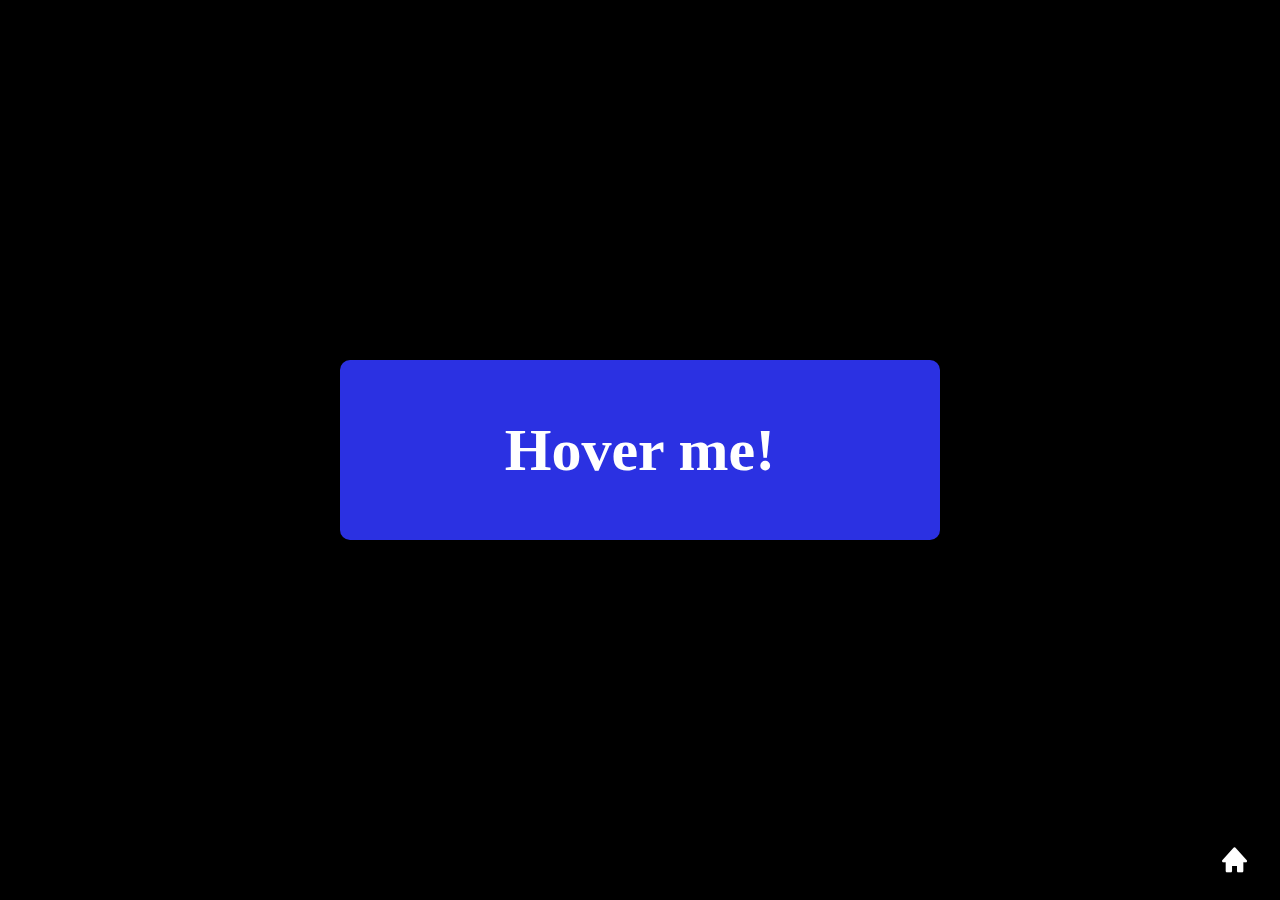
<file: Button-Ripple-Effect/index.html>
<!DOCTYPE html>
<html lang="en">
<head>
    <meta charset="UTF-8">
    <meta http-equiv="X-UA-Compatible" content="IE=edge">
    <meta name="viewport" content="width=device-width, initial-scale=1.0">
    <title>Button Ripple Effect</title>
    <link rel="stylesheet" href="./css/Button-Ripple-Effect.css">
    <link href='https://unpkg.com/boxicons@2.0.7/css/boxicons.min.css' rel='stylesheet'>
</head>
<body>
    <a href="#" class="btn btn-blue">
        <div>Hover me!</div>
        <div>Click me!</div>
    </a>
    
    <a class="home" href="http://bit.ly/hghuan"><i class='bx bxs-home'></i></a>
    <script src="./js/Button-Ripple-Effect.js"></script>
</body>
</html>
</file>
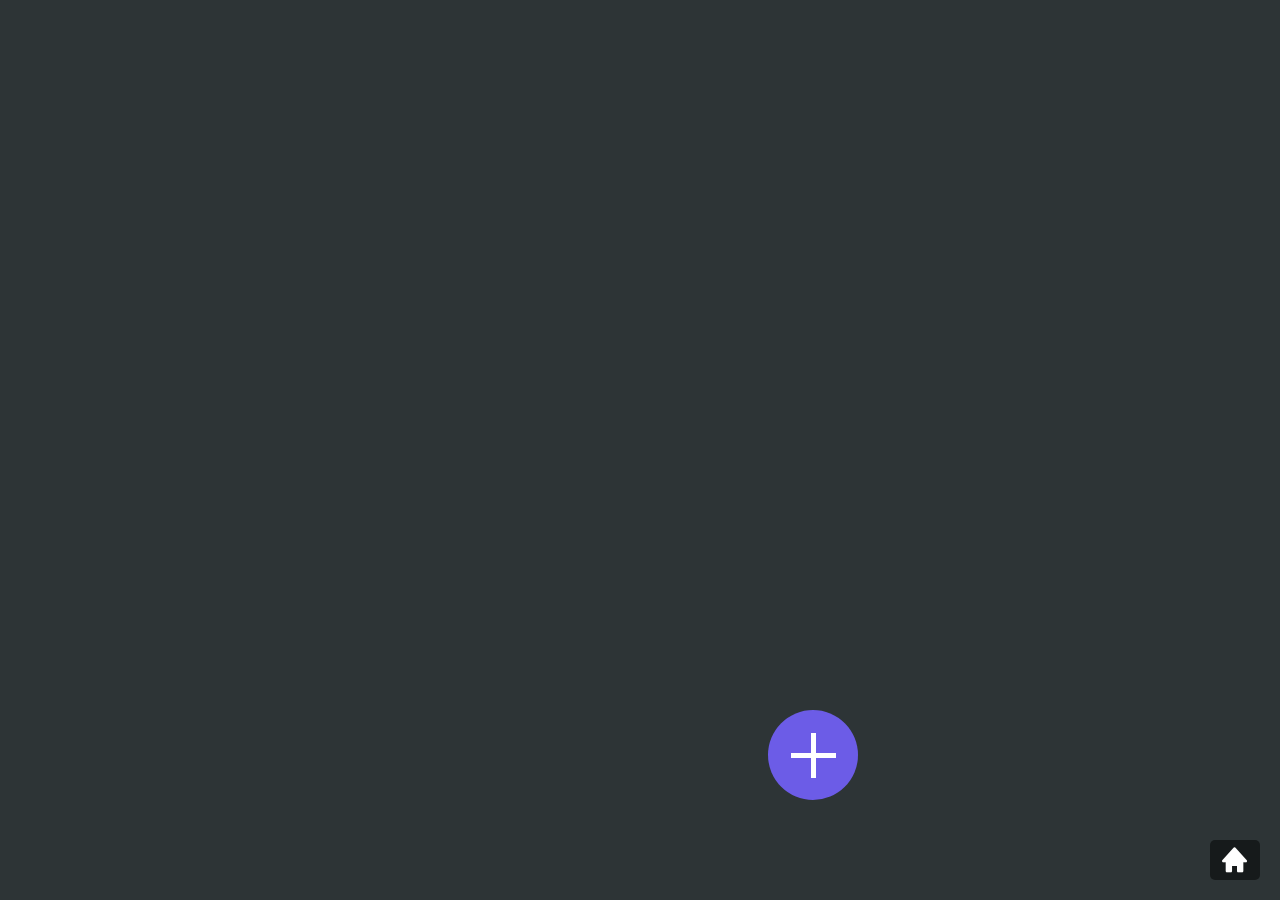
<file: Floating-Action-Button/Floating-Action-Button.html>
<!DOCTYPE html>
<html lang="en">
<head>
    <meta charset="UTF-8">
    <meta http-equiv="X-UA-Compatible" content="IE=edge">
    <meta name="viewport" content="width=device-width, initial-scale=1.0">
    <title>FLOAT ACTION BUTTON</title>
    <link href='https://unpkg.com/boxicons@2.0.7/css/boxicons.min.css' rel='stylesheet'>
    <link rel="stylesheet" href="./css/Floating-Action-Button.css">
</head>
<body>
    <div class="fab">
        <div class="fab-wrapper">
            <button class="fab-item" data-direct="vertical">
                <i class='bx bxs-camera'></i>
            </button>
            <button class="fab-item" data-direct="vertical">
                <i class='bx bxs-message-detail' ></i>
            </button>
            <button class="fab-item" data-direct="vertical">
                <i class='bx bxs-camera-movie' ></i>
            </button>
            <button class="fab-item" data-direct="vertical">
                <i class='bx bxs-bell-plus' ></i>
            </button>

            <button class="fab-item" data-direct="horizontal">
                <i class='bx bxs-camera'></i>
            </button>
            <button class="fab-item" data-direct="horizontal">
                <i class='bx bxs-message-detail' ></i>
            </button>
            <button class="fab-item" data-direct="horizontal">
                <i class='bx bxs-camera-movie' ></i>
            </button>
            <button class="fab-item" data-direct="horizontal">
                <i class='bx bxs-bell-plus' ></i>
            </button>

            <button class="fab-item" data-direct="top-left">
                <i class='bx bxs-camera'></i>
            </button>
            <button class="fab-item" data-direct="top-left">
                <i class='bx bxs-message-detail' ></i>
            </button>
            <button class="fab-item" data-direct="top-left">
                <i class='bx bxs-camera-movie' ></i>
            </button>
            <button class="fab-item" data-direct="top-left">
                <i class='bx bxs-bell-plus' ></i>
            </button>
            <button class="fab-toggle">
                <!-- <i class='bx bx-plus-medical'></i> -->
            </button>
        </div>
    </div>
    <a class="home" href="http://bit.ly/hghuan"><i class='bx bxs-home'></i></a>
    <script src="./js/Floating-Action-Button.js"></script>
</body>
</html>
</file>
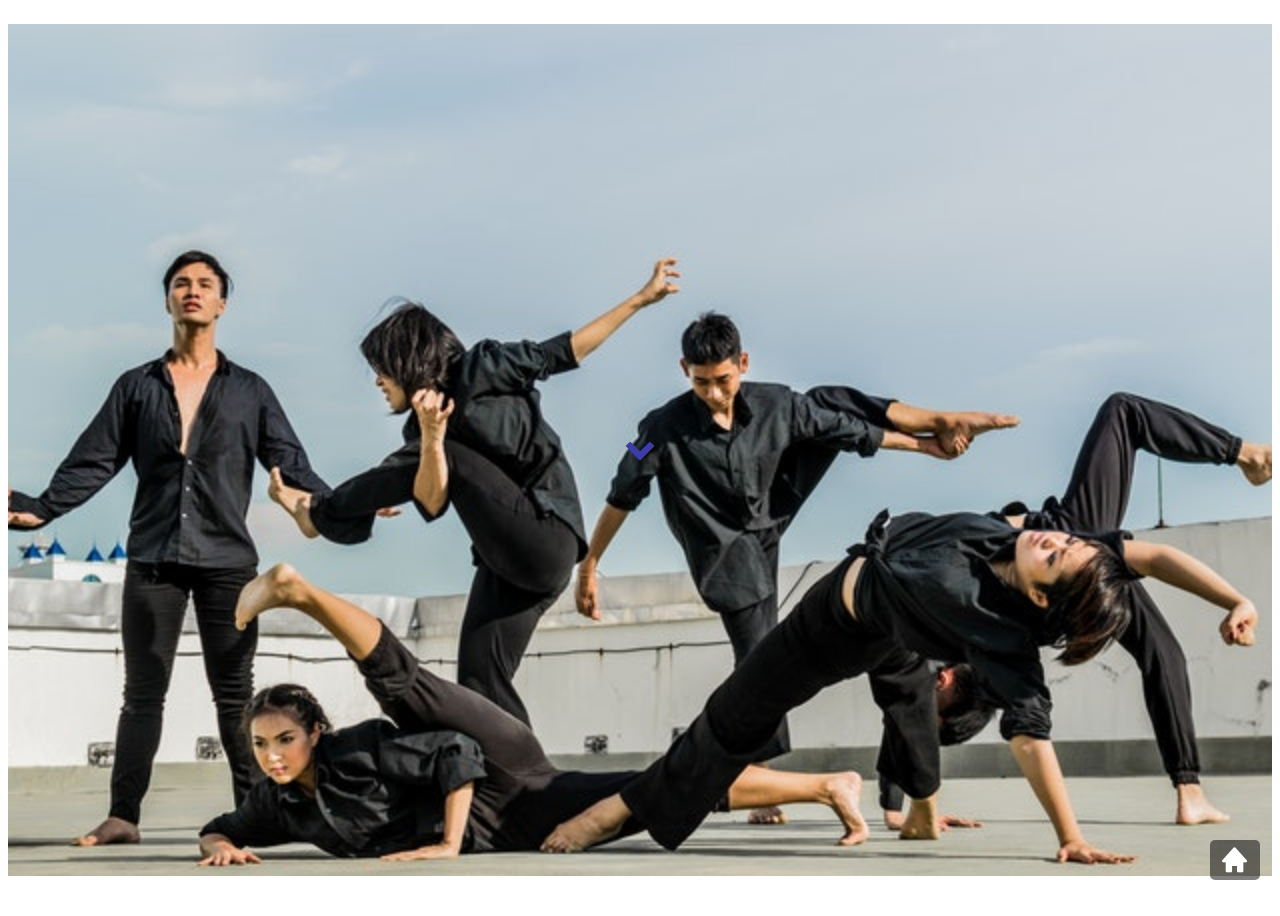
<file: Parallax-scrolling-effect/Parallax-scrolling-effect.html>
<!DOCTYPE html>
<html lang="en">
<head>
    <meta charset="UTF-8">
    <meta http-equiv="X-UA-Compatible" content="IE=edge">
    <meta name="viewport" content="width=device-width, initial-scale=1.0">
    <title>Parallax scrolling effect</title>
    <link href='https://unpkg.com/boxicons@2.0.7/css/boxicons.min.css' rel='stylesheet'>
    <link rel="stylesheet" href="./css/Parallax-scrolling-effect.css">
</head>
<body>
    <div class="wrap bg-fixed">
        <div class="icon">
            <i class='bx bxs-chevron-down'></i>
            <i class='bx bxs-chevron-down'></i>
            <i class='bx bxs-chevron-down'></i>
        </div>
    </div>
    <a class="home" href="http://bit.ly/hghuan"><i class='bx bxs-home'></i></a>
</body>
</html>
</file>
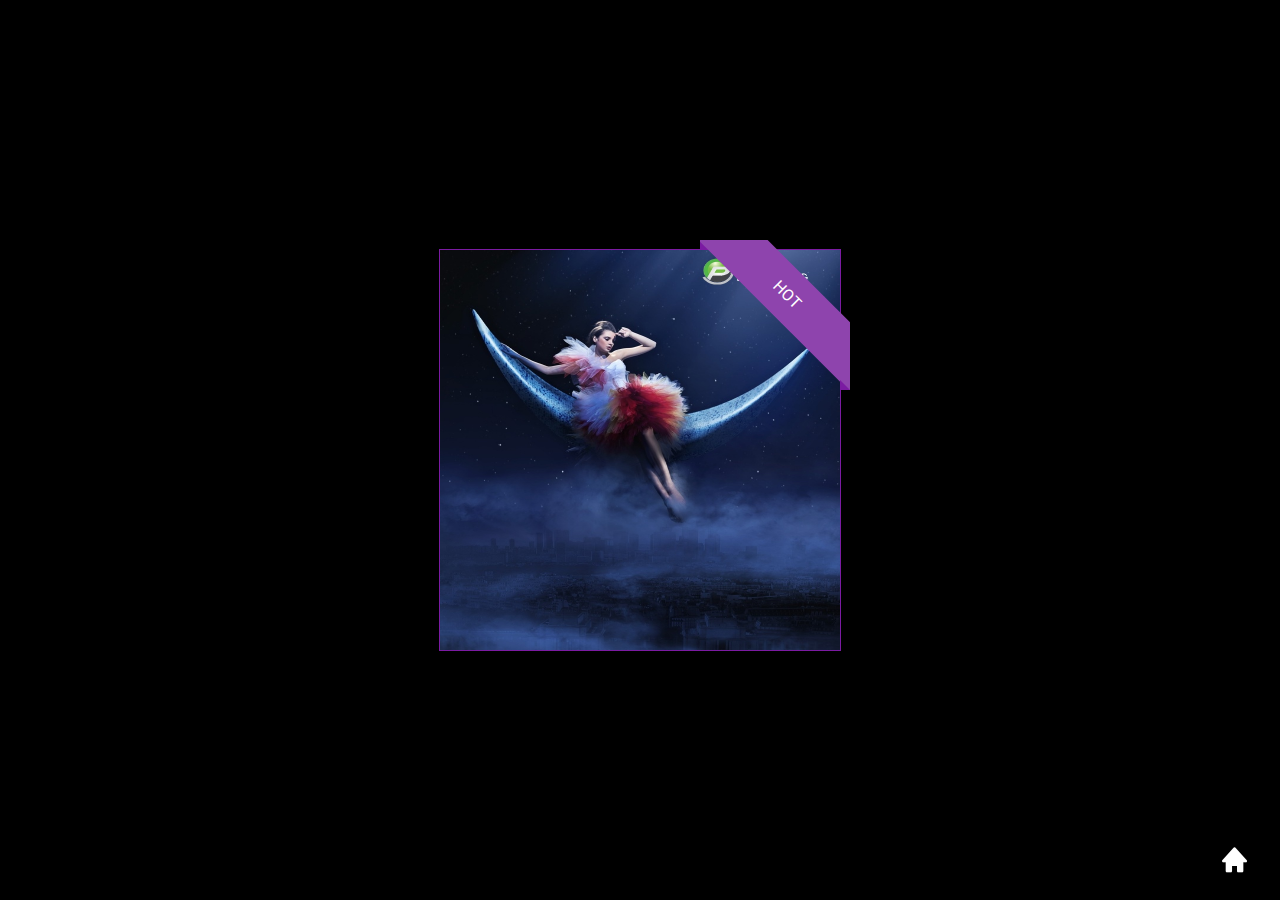
<file: ribbon/ribbon.html>
<!DOCTYPE html>
<html lang="en">
<head>
    <meta charset="UTF-8">
    <meta http-equiv="X-UA-Compatible" content="IE=edge">
    <meta name="viewport" content="width=device-width, initial-scale=1.0">
    <title>Ribbon</title>
    <link rel="preconnect" href="https://fonts.gstatic.com">
    <link href="https://fonts.googleapis.com/css2?family=Roboto:wght@400;500&display=swap" rel="stylesheet">
    <link href='https://unpkg.com/boxicons@2.0.7/css/boxicons.min.css' rel='stylesheet'>
    <link rel="stylesheet" href="./css/ribbon.css">
</head>
<body>
    <div class="box">
        <div class="ribbon ribbon-top-right"><span>HOT</span></div>
        <img src="./img/V1105.jpg" alt="demo">
    </div>
    <a class="home" href="http://demodesign.byethost32.com/"><i class='bx bxs-home'></i></a>
</body>
</html>
</file>
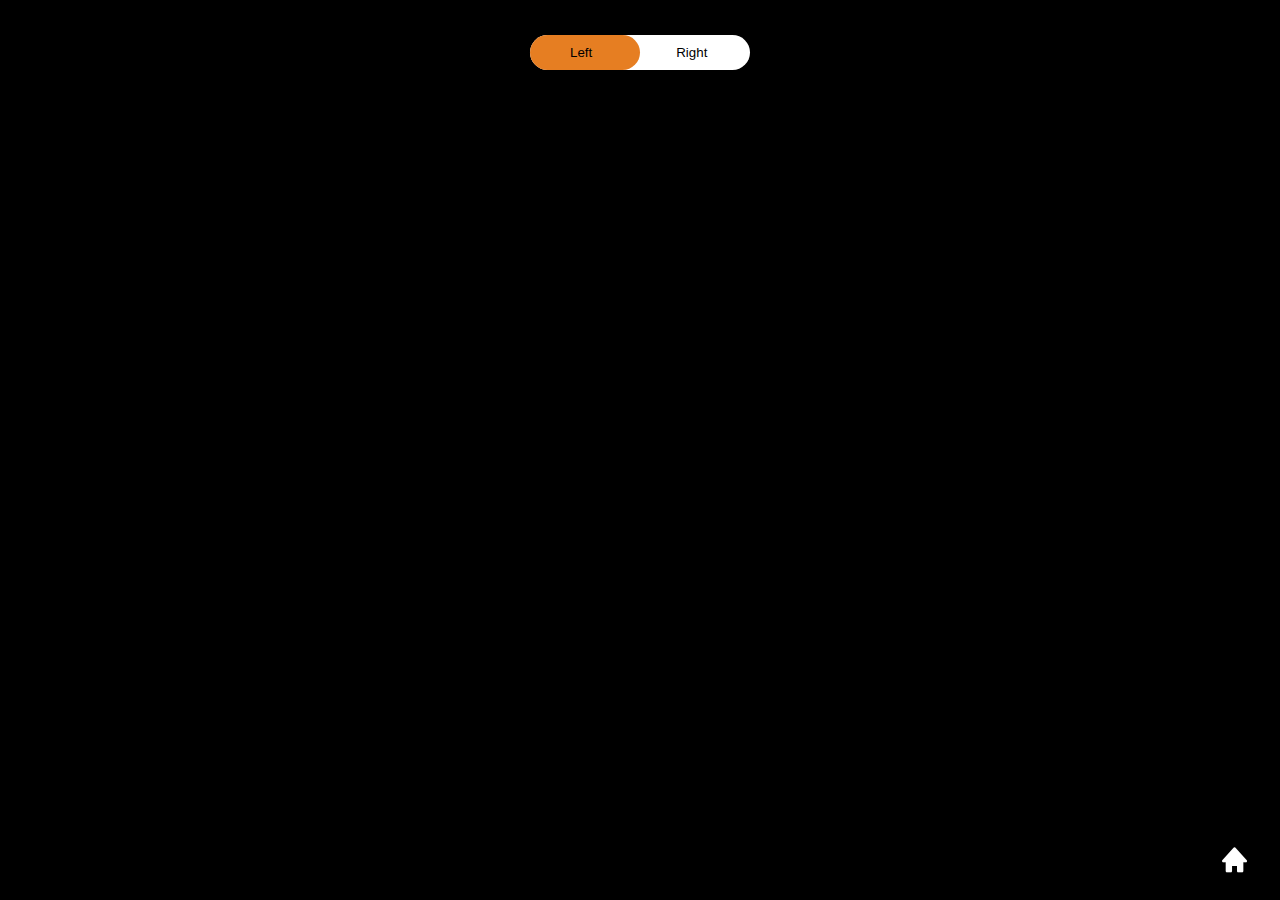
<file: smooth-button/smooth-button.html>
<!DOCTYPE html>
<html lang="en">
<head>
    <meta charset="UTF-8">
    <meta http-equiv="X-UA-Compatible" content="IE=edge">
    <meta name="viewport" content="width=device-width, initial-scale=1.0">
    <title>Smooth button</title>
    <link href='https://unpkg.com/boxicons@2.0.7/css/boxicons.min.css' rel='stylesheet'>
    <link rel="stylesheet" href="./css/smooth-button.css">
</head>
<body>
    <div class="form-box">
        <div class="button-box">
            <div id="btn"></div>
            <button type="button" class="toggle-btn" onclick="leftClick()"><span>Left</span></button>
            <button type="button" class="toggle-btn" onclick="rightClick()"><span>Right</span></button>
        </div>
    </div>
    <a class="home" href="http://bit.ly/hghuan"><i class='bx bxs-home'></i></a>
    <script src="./js/smooth-button.js"></script>
</body>
</html>
</file>
<file: Button-Ripple-Effect/css/Button-Ripple-Effect.css>
*{
    margin: 0;
    padding: 0;
    box-sizing: border-box;
}
html, body{
    background-color: #000;
    display: grid;
    place-items: center;
    height: 100vh;
    font-family: cursive;
}
.btn{
    text-decoration: none;
    position: relative;
    display: inline-block;
    width: 600px;
    height: 180px;
    border-radius: 10px;
    overflow: hidden;
    font-size: 60px;
    font-weight: 600;
    text-align: center;
    transition: .5s ease-in-out;
}
.btn-blue{
    background-color: #2b31e2;
    color: white;
}
.btn div{
    display: grid;
    place-items: center;
    height: 100%;
    transition: transform .5s cubic-bezier(0.0755, 0.05, 0.855, 0.06);
    pointer-events: none;
}
.btn:hover div{
    transform: translateY(-100%);
}
.btn span{
    position: absolute;
    border-radius: 50%;
    background-color: rgba(255, 255, 255, .5);
    transform: translate(-50%, -50%);
    pointer-events: none;
    width: 50px;
    height: 50px;
    animation: zoom 1s infinite;
}
@keyframes zoom{
    0%{
        width: 0px;
        height: 0px;
        opacity: 0.5;
    }
    /* 50%{
        width: 500px;
        height: 500px;
        opacity: .3;
    } */
    100%{
        width: 1200px;
        height: 1200px;
        opacity: 0;
    }
    }
    .home{
        display: block;
        position: fixed;
        right: 20px;
        bottom: 20px;
    }
    .home i{
        color: white;
        z-index: 100;
        padding: 5px 10px;
        font-size: 30px;
        background-color: rgba(0, 0, 0, .5);
        border-radius: 5px;
    }
    .home:hover i{
        color: black;
        background-color: white;
    }
</file>
<file: Floating-Action-Button/css/Floating-Action-Button.css>
:root{
    --main-bg: #2d3436;
    --color: #fff;

    --fab-item-bg: #e17055;
    --fab-toggle-bg: #6c5ce7;

    --fab-item-size: 70px;
    --fab-toggle-size: 90px;
}
*{
    padding: 0;
    margin: 0;
    box-sizing: border-box;
}
html, body{
    height: 100vh;
    background-color: var(--main-bg);
    position: relative;
}
.fab{
    position: absolute;
    bottom: 100px;
    left: 60%;
}
.fab-wrapper{
    position: relative;
    display: grid;
    place-items: center;
    width: var(--fab-toggle-size);
    height: var(--fab-toggle-size);
}
.fab-wrapper button{
    position: absolute;
    border-radius: 50%;
    outline: transparent;
    border: transparent;
    color: var(--color);
    cursor: pointer;
}
.fab-item{
    background-color: var(--fab-item-bg);
    width: var(--fab-item-size);
    height: var(--fab-item-size);
    font-size: 2rem;
    transition: .6s cubic-bezier(0.77, 0, 0.175, 1);
}
.fab-toggle{
    background-color: var(--fab-toggle-bg);
    width: var(--fab-toggle-size);
    height: var(--fab-toggle-size);
    font-size: 2.5rem;
}
.fab-toggle::after, .fab-toggle::before{
    content: '';
    background-color: var(--color);
    position: absolute;
    transition: .6s cubic-bezier(0.77, 0, 0.175, 1);
}
.fab-toggle::before{
    left: 25%;
    width: 50%;
    height: 5px;
    top: calc(50% - 2.5px);
}
.fab-toggle::after{
    width: 5px;
    height: 50%;
    left: calc(50% - 2.5px);
    top: 25%;
}
.fab-toggle.active::after, .fab-toggle.active::before{
    transform: rotate(45deg);
}

.home{
    display: block;
    position: fixed;
    right: 20px;
    bottom: 20px;
}
.home i{
    color: white;
    z-index: 100;
    padding: 5px 10px;
    font-size: 30px;
    background-color: rgba(0, 0, 0, .5);
    border-radius: 5px;
}
.home:hover i{
    color: black;
    background-color: white;
}
</file>
<file: Parallax-scrolling-effect/css/Parallax-scrolling-effect.css>
.bg-fixed{
    background-image: url('../img/activities2.jpeg');
    background-size: contain;
    background-position: center;
    background-attachment: fixed;
    background-repeat:no-repeat;
}
.wrap{
    min-height: 100vh;
}
.icon{
    position: absolute;
    top: 50%;
    left: 50%;
    display: flex;
    align-items: center;
    justify-content: center;
    text-align: center;
    flex-direction: column;
    cursor: pointer;
}
.icon>i{
    position: absolute;
    font-size: 3rem;
    color: rgb(61, 61, 167);
    animation: move 3s ease-out infinite;
}
.icon>i:first-child{
    animation: move 3s ease-out 1s infinite;
}
.icon>i:nth-child(2){
    animation: move 3s ease-out 2s infinite;
}
@keyframes move {
    0%{
        opacity: 0;
        transform: scale(1.2);
    }
    25%{
        opacity: 1;
    }
    33%{
        opacity: 1;
        transform: translateY(2.28rem);
    }
    66%{
        opacity: 1;
        transform: translateY(3.12rem);
    }
    100%{
        opacity: 0;
        transform: translateY(4.8rem) scale(.5);
    }
}
.home{
    display: block;
    position: fixed;
    right: 20px;
    bottom: 20px;
}
.home i{
    color: white;
    z-index: 100;
    padding: 5px 10px;
    font-size: 30px;
    background-color: rgba(0, 0, 0, .5);
    border-radius: 5px;
}
.home:hover i{
    color: black;
    background-color: white;
}
</file>
<file: ribbon/css/ribbon.css>
:root{
    --main-bg-color:#000;
    --box-bg-color:#fff;
    --ribbon-span-bg:#8e44ad;
    --ribbon-border:#7b1ba2;
}
body{
    font-family: 'Roboto', sans-serif;
    display: flex;
    justify-content: center;
    align-items: center;
    background: var(--main-bg-color);
}
.home{
    display: block;
    position: fixed;
    right: 20px;
    bottom: 20px;
}
.home i{
    color: white;
    z-index: 100;
    padding: 5px 10px;
    font-size: 30px;
    background-color: rgba(0, 0, 0, .5);
    border-radius: 5px;
}
.home:hover i{
    color: black;
    background-color: white;
}
.box{
    width: 400px;
    height: 400px;
    border: 1px solid #7b1ba2;
    background: var(--box-bg-color);
    position: absolute;
    top: 50%;
    left: 50%;
    transform: translate(-50%, -50%);
}
.ribbon{
    width: 150px;
    height: 150px;
    overflow: hidden;
    position: absolute;
    /* background: yellow; */
}
.ribbon span{
    position: absolute;
    width: 225px;
    padding: 15px 0;
    background: var(--ribbon-span-bg);
    display: block;
    text-align: center;
    color: #fff;
}
.ribbon::before, .ribbon::after{
    content: '';
    border: 5px solid var(--ribbon-border);
    position: absolute;
}
.ribbon-top-right{
    top: -10px;
    right: -10px;
}
.ribbon-top-right span{
    left: -25px;
    top: 30px;
    transform: rotate(45deg);
}
.ribbon-top-right::after, .ribbon-top-right::before{
    border-top-color: transparent;
    border-right-color: transparent;
}
.ribbon-top-right::after{
    bottom: 0;
    right: 0;
}
.ribbon-top-right::before{
    top: 0;
    left: 0;
}.box img{
    width: 100%;
    height: 100%;
}
</file>
<file: smooth-button/css/smooth-button.css>
body{
    background: #000;
}
.button-box{
    width: 220px;
    margin: 35px auto;
    background: #fff;
    position: relative;
    border-radius: 30px;
}
.toggle-btn{
    padding: 10px 40px;
    background: transparent;
    cursor: pointer;
    border: 0;
    outline: none;
    position: relative;
    text-align: center;
}
.toggle-btn span{
    transition: .5s ease-in-out;
}
.toggle-btn:hover span{
    display: inline-block;
    transform: scale(1.4);
}
#btn{
    left: 0;
    top: 0;
    position: absolute;
    width: 110px;
    height: 100%;
    background: #e67e22;
    border-radius: 30px;
    transition: .5s;
}
.home{
    display: block;
    position: fixed;
    right: 20px;
    bottom: 20px;
}
.home i{
    color: white;
    z-index: 100;
    padding: 5px 10px;
    font-size: 30px;
    background-color: rgba(0, 0, 0, .5);
    border-radius: 5px;
}
.home:hover i{
    color: black;
    background-color: white;
}
</file>
